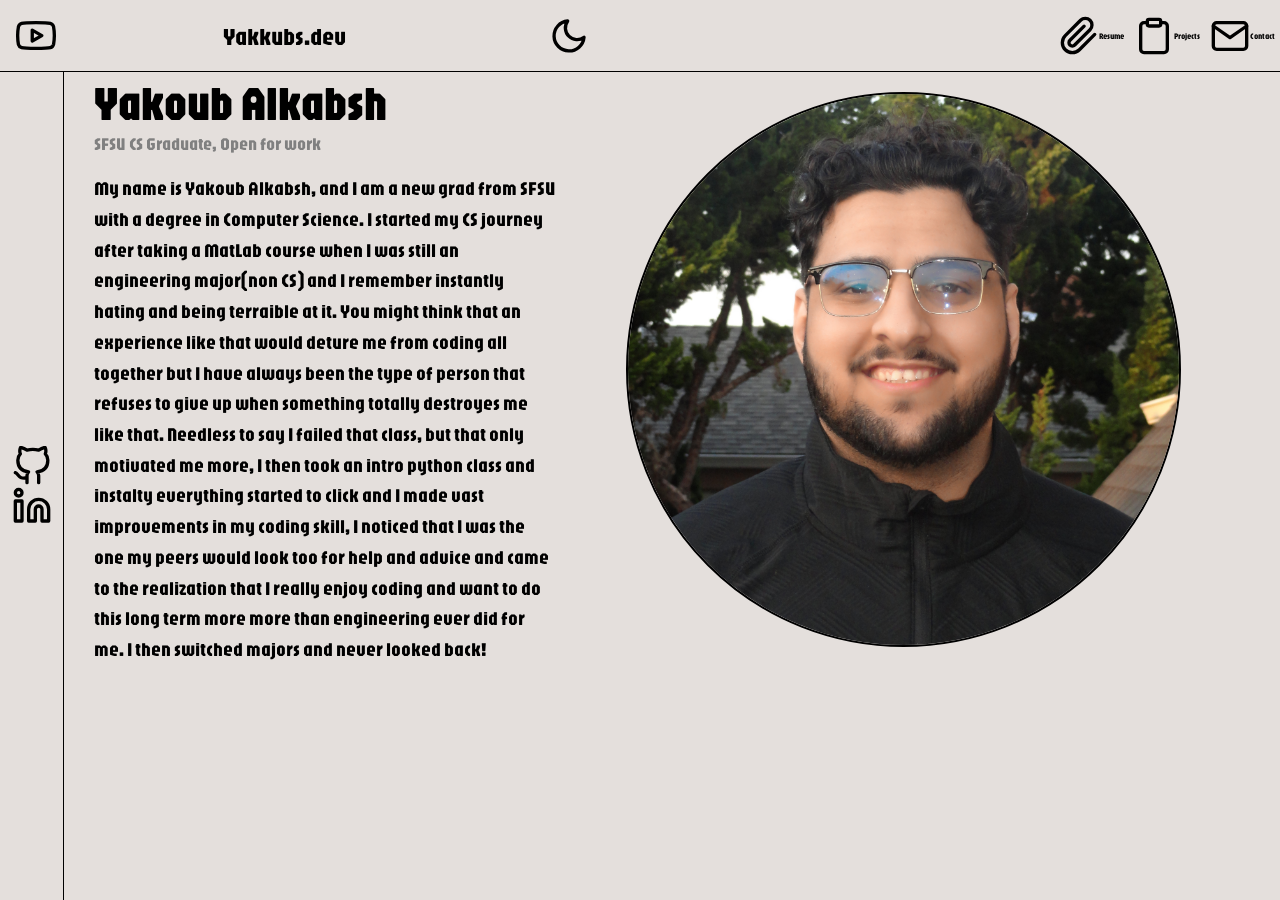
<file: index.html>
<!DOCTYPE html>
<html lang="en">
  <head>
    <meta charset="UTF-8">
    <meta name="viewport" content="width=device-width, initial-scale=1.0">
    <meta http-equiv="X-UA-Compatible" content="ie=edge">
    <title>Yak-Portfolio</title>
    <link rel="stylesheet" href="portfolio.css">
    <link href="https://fonts.googleapis.com/css2?family=Jaro&display=swap" rel="stylesheet">
    <script src="portfolio.js" defer></script>
  </head>
  <body>
    <header>
      <nav class = "Navbar">
          <ul class = "Nav">
              <div class="left-side">
                <li><img src="./Assets/youtube.svg" alt="Yak Logo"></li>
                <li class="Dev_name">Yakkubs.dev</li>
                <li><button class="icon" id="dark-mode"><img src="./Assets/moon.svg" alt="Dark Mode"></button></li>
              </div>
              <div class="right-side">
                <li class="icon"><img src="./Assets/paperclip.svg" alt="Resume" title="Resume"><span>Resume</span></li>
                <li class="icon"><img src="./Assets/clipboard.svg" alt="Projects" title="Projects"><span>Projects</span></li>
                <li class="icon"><img src="./Assets/mail.svg" alt="Contact" title="Contact"><span>Contact</span></li>
              </div>
          </ul>
      </nav>
      <nav class="Sidebar">
          <ul>
              <a href="https://github.com/Yakkubs" target="_blank"><li><img src="./Assets/github.svg" alt="Github"></li></a>
              <a href="https://www.linkedin.com/in/yakoub-alkabsh-78884b239/" target="_blank"><li><img src="./Assets/linkedin.svg" alt="Linkedin"></li></a>
          </ul>
      </nav>
    </header>
    <main class="content">
      <div class="welcome">
        <div class="welcome-text">
          <div class="welcome-text-semantics">
            <h1>Yakoub Alkabsh</h1>
            <li>SFSU CS Graduate, Open for work
          </div>
          <div class="welcome-text-jargon">
            <p>My name is Yakoub Alkabsh, and I am a new grad from SFSU with a 
              degree in Computer Science. I started my CS journey after taking a MatLab
              course when I was still an engineering major(non CS) and I remember instantly hating
              and being terraible at it. You might think that an experience like that would deture
              me from coding all together but I have always been the type of person that refuses to
              give up when something totally destroyes me like that. Needless to say I failed that class,
              but that only motivated me more, I then took an intro python class and instalty everything
              started to click and I made vast improvements in my coding skill, I noticed that I was the 
              one my peers would look too for help and advice and came to the realization that I really enjoy
              coding and want to do this long term more more than engineering ever did for me. I then switched majors and
              never looked back! </p>
          </div>
        </div>
        <div class="welcome-img">
          <img src="./Assets/YakoubAlkabshHeadshot.jpg" class="Headshot">
        </div>
      </div>
    </main>
  </body>
</html>
</file>
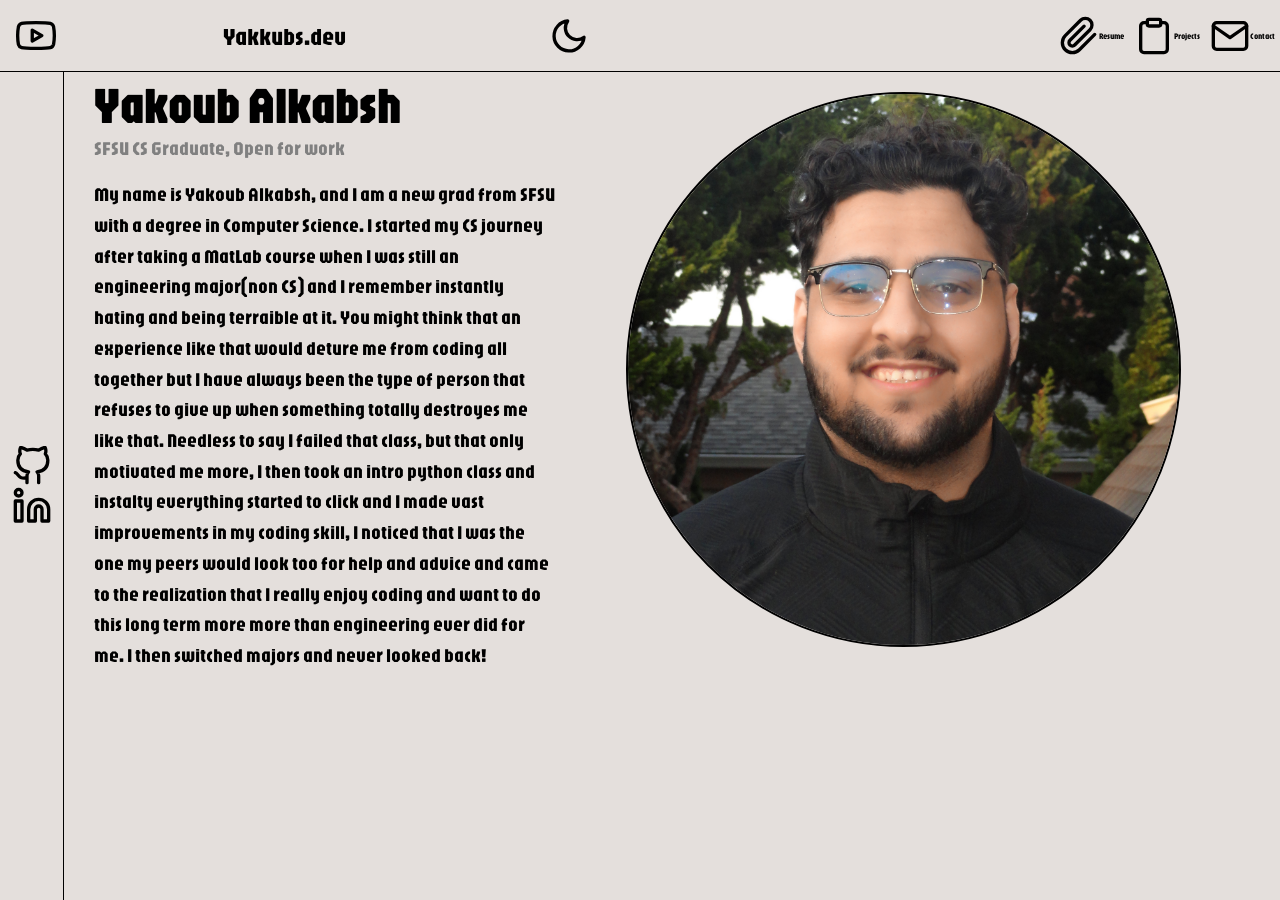
<file: portfolio.html>
<!DOCTYPE html>
<html lang="en">
  <head>
    <meta charset="UTF-8">
    <meta name="viewport" content="width=device-width, initial-scale=1.0">
    <meta http-equiv="X-UA-Compatible" content="ie=edge">
    <title>Yak-Portfolio</title>
    <link rel="stylesheet" href="portfolio.css">
    <link href="https://fonts.googleapis.com/css2?family=Jaro&display=swap" rel="stylesheet">
    <script src="portfolio.js" defer></script>
  </head>
  <body>
    <header>
      <nav class = "Navbar">
          <ul class = "Nav">
              <div class="left-side">
                <li><img src="./Assets/youtube.svg" alt="Yak Logo"></li>
                <li class="Dev_name">Yakkubs.dev</li>
                <li><button class="icon" id="dark-mode"><img src="./Assets/moon.svg" alt="Dark Mode"></button></li>
              </div>
              <div class="right-side">
                <li class="icon"><img src="./Assets/paperclip.svg" alt="Resume" title="Resume"><span>Resume</span></li>
                <li class="icon"><img src="./Assets/clipboard.svg" alt="Projects" title="Projects"><span>Projects</span></li>
                <li class="icon"><img src="./Assets/mail.svg" alt="Contact" title="Contact"><span>Contact</span></li>
              </div>
          </ul>
      </nav>
      <nav class="Sidebar">
          <ul>
              <a href="https://github.com/Yakkubs" target="_blank"><li><img src="./Assets/github.svg" alt="Github"></li></a>
              <a href="https://www.linkedin.com/in/yakoub-alkabsh-78884b239/" target="_blank"><li><img src="./Assets/linkedin.svg" alt="Linkedin"></li></a>
          </ul>
      </nav>
    </header>
    <main class="content">
      <div class="welcome">
        <div class="welcome-text">
          <div class="welcome-text-semantics">
            <h1 style="font-size: 4vw;">Yakoub Alkabsh</h1>
            <li style="font-size: 1.5vw; color: grey;">SFSU CS Graduate, Open for work
          </div>
          <div class="welcome-text-jargon">
            <p style="font-size: 1.5vw;">My name is Yakoub Alkabsh, and I am a new grad from SFSU with a 
              degree in Computer Science. I started my CS journey after taking a MatLab
              course when I was still an engineering major(non CS) and I remember instantly hating
              and being terraible at it. You might think that an experience like that would deture
              me from coding all together but I have always been the type of person that refuses to
              give up when something totally destroyes me like that. Needless to say I failed that class,
              but that only motivated me more, I then took an intro python class and instalty everything
              started to click and I made vast improvements in my coding skill, I noticed that I was the 
              one my peers would look too for help and advice and came to the realization that I really enjoy
              coding and want to do this long term more more than engineering ever did for me. I then switched majors and
              never looked back! </p>
          </div>
        </div>
        <div class="welcome-img">
          <img src="./Assets/YakoubAlkabshHeadshot.jpg" class="Headshot">
        </div>
      </div>
    </main>
  </body>
</html>
</file>
<file: portfolio.css>
:root{
    --site-bg-color:#E4DFDC;
    --main-palate-color: #606368;
    --secondary--palate-color: #3c4042;
    --text-color: #000000;
    --secondary-text-color: #606368;
}
  
*, *::after, *::before {
    box-sizing: border-box;
}

html, body {
    margin: 0;
    padding: 0;
    min-height: 100%;
    width: 100%;
    overflow-x: hidden;
}

body {
    padding-top: 8vh;
    background-color: var(--site-bg-color);
    min-height: 100vh;
}

body.dark-mode{
    --site-bg-color: #1C1A1A;
    --main-palate-color: #1f1f1f;
    --secondary--palate-color: #3c4042;
    --text-color: #E6E1DE;
    --secondary-text-color: #A8A3A0;
}

body.dark-mode .Navbar .Nav li img,
body.dark-mode .Sidebar ul li img {
    filter: invert(1);
}

.Navbar{
    position: fixed;
    top: 0;
    left: 0;
    width: 100%;
    height: 8%;
    background-color: var(--site-bg-color);
    z-index: 1000;
}
.Nav{
    display: inline-flex;
    list-style-type: none;
    padding: 0;
    margin: 0;
    height: 100%;
    width: 100%;
    border-bottom: 1px solid var(--text-color);
}
.Nav .left-side, .Nav .right-side{
    display: flex;
    justify-content: flex-start;
    align-items: center;
    width: 50%;
    height: 100%;
}
.Nav .left-side{
    display: grid;
    grid-template-columns: 0.5fr 3fr 1fr;

}
.Nav .right-side{
    justify-content: flex-end;
}

.Navbar .Nav li{
    display: flex;
    justify-content: center;
    align-items: center;
    padding: 5px;
}

.Dev_name{
    color: var(--text-color);
    font-size: clamp(1rem, 2.5vw, 1.5rem);
    font-weight: bold;
    font-family: 'Jaro', sans-serif;
}
.welcome-text-semantics h1 {
    margin: 0;
    font-size: clamp(2rem, 5vw, 3rem);
}
.welcome-text-semantics li {
    font-size: clamp(0.9rem, 3vw, 1.1rem);
    color: grey;
    list-style: none;
}
.welcome-text-jargon p {
    font-size: clamp(0.95rem, 2.5vw, 1.2rem);
    line-height: 1.6;
}
.icon{
    color: var(--text-color);
    padding: 5px;
    font-size: 0.65vw;
    font-family: 'Jaro', sans-serif;
    background: none;
    border: none;
    cursor: pointer;
}
/*this is temperary, got this from chatGPT, not final solution for icons*/
.Navbar .Nav li img,
.Sidebar ul li img {
    color: var(--text-color);
    width: 5vw;
    height: 5vw;
    max-width: 40px;
    max-height: 40px; 
    vertical-align: middle;
    margin : 0;
}
.Sidebar{
    position: fixed;
    top: 8%;
    left: 0;
    width: 5%;
    height: calc(100vh - 8vh);
    display: flex;
    flex-direction: column;
    justify-content: center;
    align-items: center;
    border-right: 1px solid var(--text-color);
}
.Sidebar ul{
    list-style-type: none;
    padding: 0;
    margin: 0;
}

main.content {
    margin-left: 5%;
}
.welcome{
    display: flex;
    justify-content: space-around;
    align-items: flex-start;
    padding-left: 30px;
    padding-right: 30px;
}
@media (max-width: 768px) {
    .welcome {
        flex-direction: column;
        align-items: center;
    }
    .welcome-text, .welcome-img {
        width: 100%;
        flex: unset;
    }
    .welcome-text-semantics h1 {
        font-size: 1.9rem;
    }
    .welcome-text-semantics li {
        font-size: 0.95rem;
    }
    .welcome-text-jargon p {
        font-size: 0.9rem;
    }
    .Dev_name {
        font-size: 1.1rem;
    }
    .icon {
        font-size: 0.75rem;
    }
}
.welcome-text{
    color: var(--text-color);
    flex: 4;
    align-items: top;
    font-family: 'Jaro', sans-serif;
}

.welcome-text-semantics * {
    margin: 0;
}
.welcome-img{
    flex: 6;
    justify-content: center;
    align-items: center;
    display: flex;
}
.welcome-img img {
    width: 80%;
    height: auto;
    object-fit: cover;
}
.Headshot{
    margin-top: 20px;
    width: 100%;
    aspect-ratio: 1;
    object-fit: cover;
    border-radius: 50%;
    border: 2px solid var(--text-color);
}
</file>
